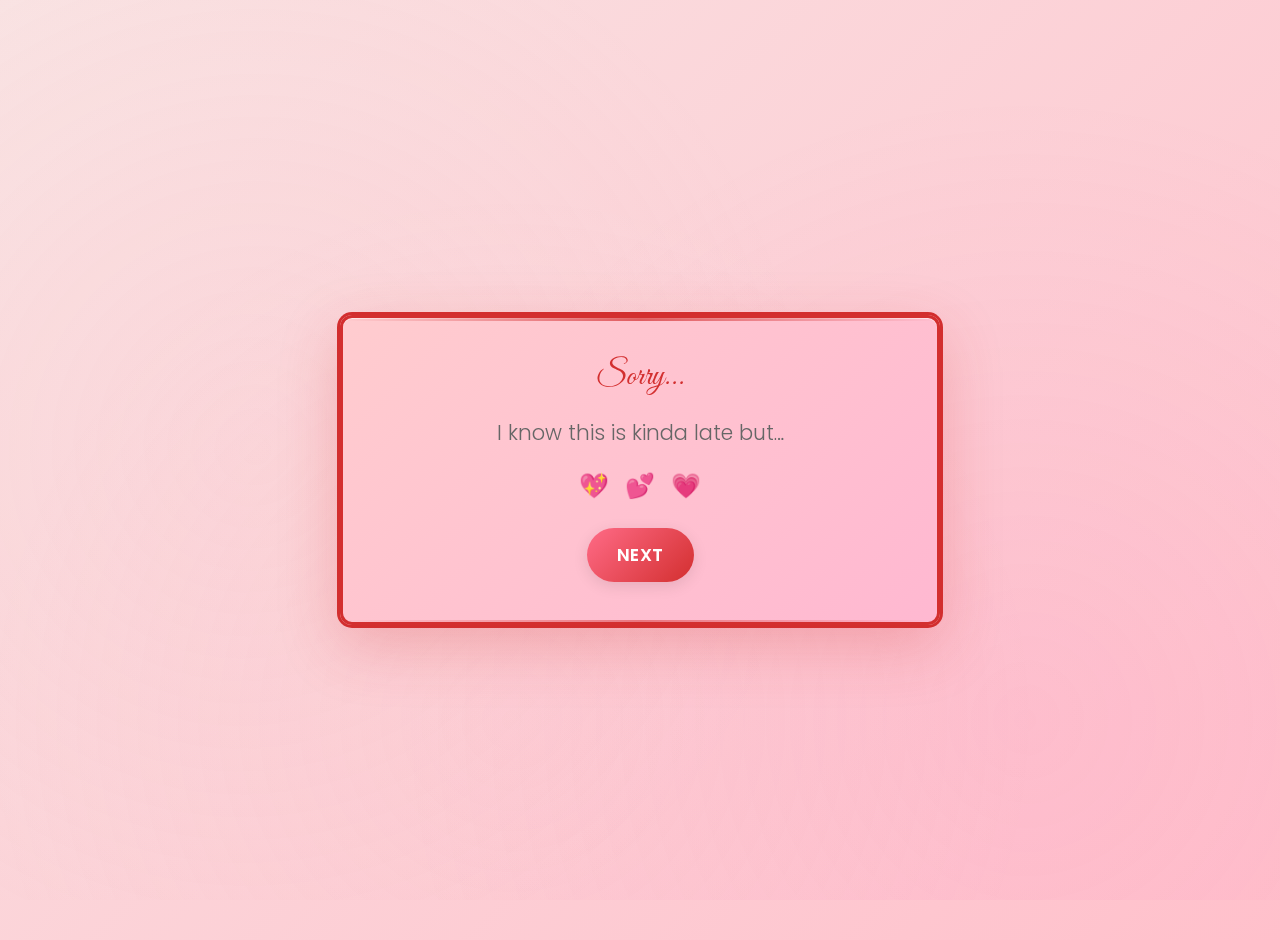
<file: page1.html>
<!DOCTYPE html>
<html lang="en">
<head>
    <meta charset="UTF-8">
    <meta name="viewport" content="width=device-width, initial-scale=1.0">
    <title>Intro - Valentine's Day</title>
    <link rel="stylesheet" href="styles.css">
</head>
<body class="page-1">
    <div class="container">
        <div class="page-content">
            <h1 class="script-title">Sorry...</h1>
            <p class="message-text">I know this is kinda late but…</p>
            <div class="decorative-hearts">
                <span class="heart">💖</span>
                <span class="heart">💕</span>
                <span class="heart">💗</span>
            </div>
            <button class="primary-button" onclick="navigateTo('page2.html')">Next</button>
        </div>
    </div>
    <script src="script.js"></script>
</body>
</html>
</file>
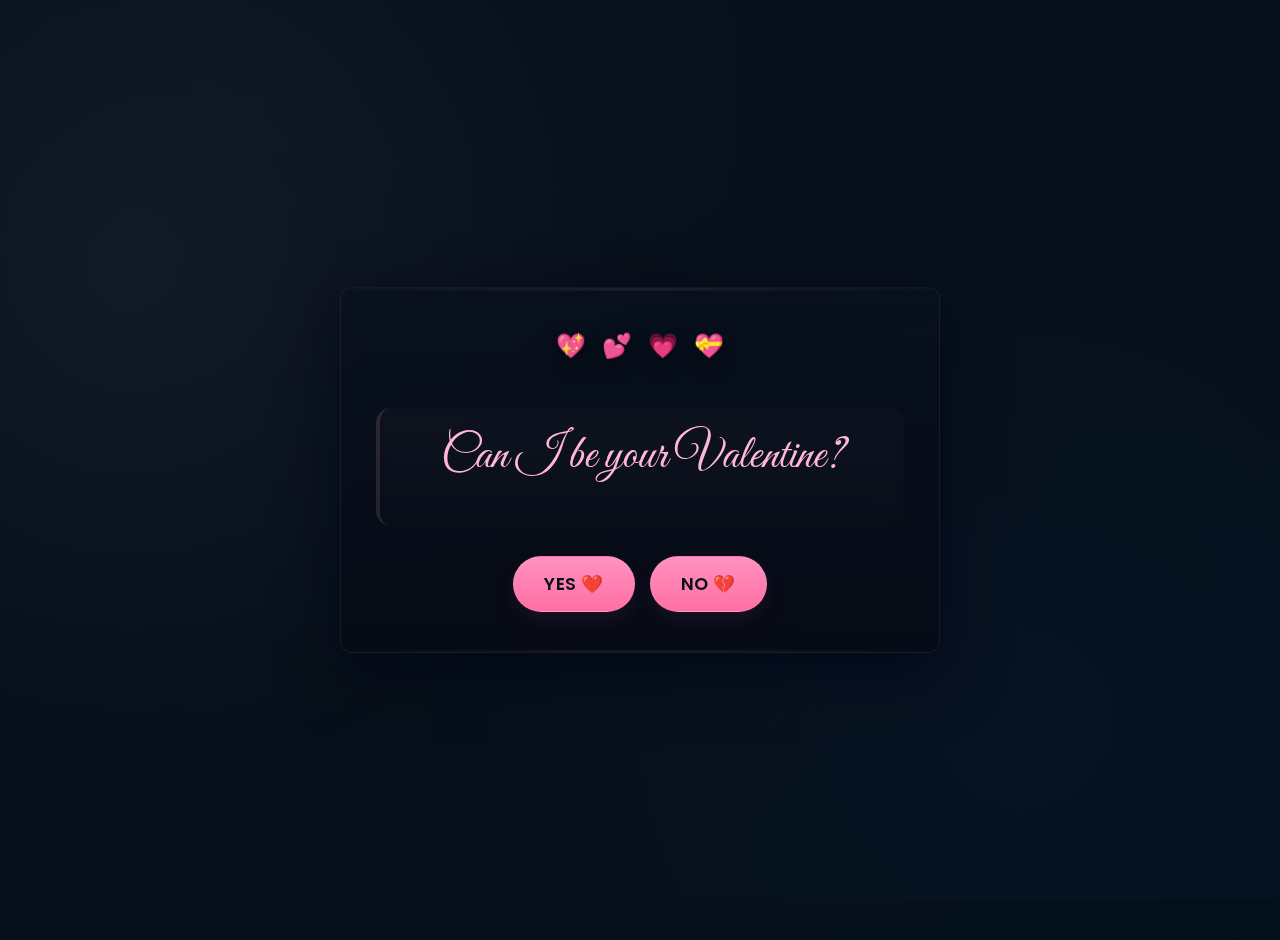
<file: page2.html>
<!DOCTYPE html>
<html lang="en">
<head>
    <meta charset="UTF-8">
    <meta name="viewport" content="width=device-width, initial-scale=1.0">
    <title>The Question - Valentine's Day</title>
    <link rel="stylesheet" href="styles.css">
</head>
<body class="page-2 dark">
    <div class="container">
        <div class="page-content">
            <div class="decorative-hearts floating">
                <span class="heart">💖</span>
                <span class="heart">💕</span>
                <span class="heart">💗</span>
                <span class="heart">💝</span>
            </div>
            <div class="question-container">
                <h1 class="script-title main-question">Can I be your Valentine?</h1>
            </div>
            <div class="button-group">
                <button class="yes-button primary-button" onclick="navigateTo('flower.html')">Yes ❤️</button>
                <button class="no-button primary-button" onclick="navigateTo('page3.html')">No 💔</button>
            </div>
        </div>
    </div>
    <script src="script.js"></script>
</body>
</html>
</file>
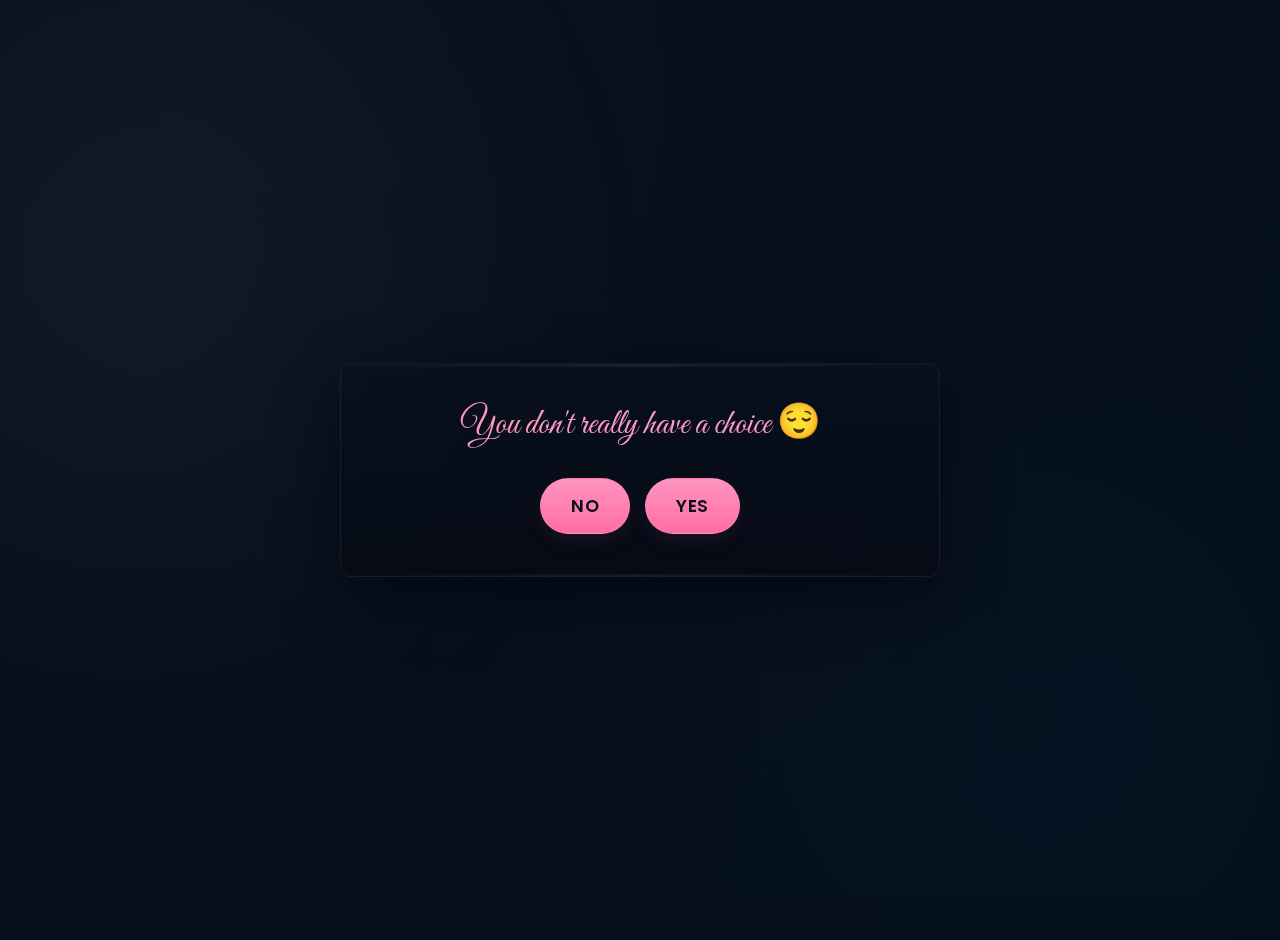
<file: page7.html>
<!DOCTYPE html>
<html lang="en">
<head>
    <meta charset="UTF-8">
    <meta name="viewport" content="width=device-width, initial-scale=1.0">
    <title>Playful Trick - Valentine's Day</title>
    <link rel="stylesheet" href="styles.css">
</head>
<body class="page-7 dark">
    <div class="container">
        <div class="page-content">
            <h1 class="script-title playful-title">You don't really have a choice 😌</h1>
            <div class="button-group trick-buttons">
                <button class="no-button primary-button tricky-no" id="trickNo" onclick="trickNoButton()">No</button>
                <button class="yes-button primary-button" onclick="navigateTo('flower.html')">Yes</button>
            </div>
        </div>
    </div>
    <script src="script.js"></script>
</body>
</html>
</file>
<file: styles.css>
@import url('https://fonts.googleapis.com/css2?family=Great+Vibes:wght@400&display=swap');
@import url('https://fonts.googleapis.com/css2?family=Poppins:wght@300;400;600;700&display=swap');

* {
    margin: 0;
    padding: 0;
    box-sizing: border-box;
}

:root {
    --color-primary-pink: #ffb3d9;
    --color-soft-pink: #f9e3e3;
    --color-light-pink: #ffe8f0;
    --color-dark-pink: #d32f2f;
    --color-cream: #fff5f5;
    --color-white: #ffffff;
    --color-red: #e74c3c;
    --color-gold: #ffd700;
    --duration: 0.6s;
    font-family: 'Poppins', sans-serif;
}

body {
    display: flex;
    justify-content: center;
    align-items: center;
    min-height: 100vh;
    width: 100%;
    margin: 0;
    padding: 20px;
    font-family: 'Poppins', sans-serif;
    background: linear-gradient(135deg, var(--color-soft-pink) 0%, var(--color-light-pink) 100%);
    overflow-x: hidden;
    position: relative;
}

body::before {
    content: '';
    position: fixed;
    top: 0;
    left: 0;
    right: 0;
    bottom: 0;
    background-image: 
        radial-gradient(circle at 20% 50%, rgba(255, 192, 203, 0.1) 0%, transparent 50%),
        radial-gradient(circle at 80% 80%, rgba(255, 105, 180, 0.1) 0%, transparent 50%),
        radial-gradient(circle at 40% 80%, rgba(255, 182, 193, 0.1) 0%, transparent 50%);
    pointer-events: none;
    z-index: 1;
}

.container {
    width: 100%;
    max-width: 600px;
    display: flex;
    justify-content: center;
    align-items: center;
    min-height: 100vh;
    position: relative;
    z-index: 2;
}

.page-content {
    width: 100%;
    text-align: center;
    animation: fadeIn var(--duration) ease-in;
    padding: 40px 35px;
    background: linear-gradient(135deg, #ffcccf 0%, #ffb8d1 100%);
    border-radius: 12px;
    box-shadow: 0 20px 60px rgba(211, 47, 47, 0.25), inset 0 1px 0 rgba(255, 255, 255, 0.6), 0 0 0 3px var(--color-dark-pink);
    backdrop-filter: blur(10px);
    border: 3px solid var(--color-dark-pink);
    position: relative;
    overflow: visible;
}

.page-content::before {
    content: '';
    position: absolute;
    top: 0;
    left: 0;
    right: 0;
    height: 3px;
    background: linear-gradient(90deg, transparent, rgba(211, 47, 47, 0.7), transparent);
    border-radius: 12px 12px 0 0;
}

.page-content::after {
    content: '';
    position: absolute;
    bottom: 0;
    left: 0;
    right: 0;
    height: 2px;
    background: linear-gradient(90deg, transparent, rgba(211, 47, 47, 0.5), transparent);
    border-radius: 0 0 12px 12px;
}

/* ==================== ANIMATIONS ==================== */

@keyframes fadeIn {
    from {
        opacity: 0;
    }
    to {
        opacity: 1;
    }
}

@keyframes slideUp {
    from {
        opacity: 0;
        transform: translateY(30px);
    }
    to {
        opacity: 1;
        transform: translateY(0);
    }
}

@keyframes float {
    0%, 100% {
        transform: translateY(0px);
    }
    50% {
        transform: translateY(-15px);
    }
}

@keyframes spin {
    from {
        transform: rotate(0deg);
    }
    to {
        transform: rotate(360deg);
    }
}

@keyframes pulse {
    0%, 100% {
        transform: scale(1);
        opacity: 1;
    }
    50% {
        transform: scale(1.1);
        opacity: 0.7;
    }
}

@keyframes sparkle {
    0% {
        opacity: 0;
        transform: scale(0) rotate(0deg);
    }
    50% {
        opacity: 1;
    }
    100% {
        opacity: 0;
        transform: scale(1) rotate(360deg);
    }
}

@keyframes shake {
    0%, 100% {
        transform: translateX(0);
    }
    25% {
        transform: translateX(-5px);
    }
    75% {
        transform: translateX(5px);
    }
}

@keyframes floatingEnvelope {
    0%, 100% {
        transform: translateY(0px) rotateZ(-5deg);
    }
    50% {
        transform: translateY(-20px) rotateZ(0deg);
    }
}

@keyframes openEnvelope {
    0% {
        transform: rotateX(0deg);
    }
    100% {
        transform: rotateX(90deg);
    }
}

@keyframes letterSlideIn {
    0% {
        transform: translateY(50px) rotateX(-90deg);
        opacity: 0;
    }
    100% {
        transform: translateY(0) rotateX(0deg);
        opacity: 1;
    }
}

@keyframes fallingHearts {
    0% {
        transform: translateY(-10vh) scale(1) rotateZ(0deg);
        opacity: 1;
    }
    100% {
        transform: translateY(100vh) scale(0.3) rotateZ(360deg);
        opacity: 0;
    }
}

@keyframes pop {
    0% {
        transform: scale(1);
    }
    50% {
        transform: scale(1.3);
    }
    100% {
        transform: scale(0);
        opacity: 0;
    }
}

/* ==================== TYPOGRAPHY ==================== */

h1 {
    font-size: 2.8rem;
    font-weight: 600;
    margin-bottom: 30px;
    line-height: 1.2;
    animation: slideUp var(--duration) ease-out;
}

.script-title {
    font-family: 'Great Vibes', cursive;
    font-size: 3.5rem;
    font-weight: 400;
    color: var(--color-dark-pink);
    margin-bottom: 20px;
}

.main-question {
    color: var(--color-dark-pink);
    font-size: 3rem;
}

.sad-title {
    color: #c62828;
}

.sad-title.dramatic {
    color: #7d0000;
    font-size: 2.5rem;
}

.warm-title {
    color: var(--color-dark-pink);
}

.playful-title {
    color: #d32f2f;
    font-size: 2.2rem;
}

.yes-word {
    font-size: 5rem;
    color: var(--color-gold);
    text-shadow: 2px 2px 4px rgba(0, 0, 0, 0.1);
}

.celebration {
    font-size: 2.8rem;
    color: var(--color-dark-pink);
}

.message-text {
    font-size: 1.3rem;
    color: #666;
    margin-bottom: 20px;
    font-weight: 300;
    animation: slideUp calc(var(--duration) * 1.2) ease-out;
}

.question-container {
    background: linear-gradient(135deg, rgba(255, 182, 193, 0.2) 0%, rgba(255, 192, 203, 0.2) 100%);
    padding: 20px 25px;
    border-radius: 15px;
    margin: 20px 0 25px 0;
    border-left: 4px solid var(--color-dark-pink);
    box-shadow: inset 0 2px 8px rgba(0, 0, 0, 0.05);
}

.celebration-message {
    font-size: 1.5rem;
    color: var(--color-dark-pink);
    margin-top: 20px;
    font-weight: 400;
}

.happy-message {
    font-size: 1.2rem;
    color: #666;
    margin-top: 20px;
    font-weight: 300;
}

/* ==================== DECORATIONS ==================== */

.heart {
    display: inline-block;
    font-size: 1.5rem;
    margin: 0 8px;
    animation: float 3s ease-in-out infinite;
}

.heart:nth-child(2) {
    animation-delay: 0.5s;
}

.heart:nth-child(3) {
    animation-delay: 1s;
}

.heart:nth-child(4) {
    animation-delay: 1.5s;
}

.heart:nth-child(5) {
    animation-delay: 2s;
}

.heart:nth-child(6) {
    animation-delay: 2.5s;
}

.heart:nth-child(7) {
    animation-delay: 3s;
}

.heart:nth-child(8) {
    animation-delay: 3.5s;
}

.decorative-hearts {
    display: flex;
    justify-content: center;
    flex-wrap: wrap;
    margin-bottom: 20px;
    min-height: 40px;
}

.decorative-hearts.floating {
    position: relative;
    margin-bottom: 40px;
}

.gif-container {
    margin: 30px 0;
    animation: slideUp calc(var(--duration) * 1.5) ease-out;
}

.gif-container img,
.gif_container img {
    max-width: 100%;
    height: auto;
    border-radius: 15px;
    box-shadow: 0 8px 30px rgba(211, 47, 47, 0.2);
    max-height: 300px;
    object-fit: cover;
}

/* ==================== ENVELOPE STYLES ==================== */

.envelope-container {
    perspective: 1000px;
    position: relative;
    width: 280px;
    height: 200px;
    margin: 40px auto;
    cursor: pointer;
    animation: floatingEnvelope 3s ease-in-out infinite;
    transition: all 0.8s cubic-bezier(0.68, -0.55, 0.265, 1.55);
}

.envelope-container.zoomed {
    width: 500px;
    height: 380px;
    margin: 20px auto;
    z-index: 10;
}

.envelope {
    position: relative;
    width: 100%;
    height: 100%;
    transition: transform 0.8s cubic-bezier(0.68, -0.55, 0.265, 1.55);
    transform-style: preserve-3d;
}

.envelope.open {
    transform: rotateX(180deg) scale(1.05);
}

.envelope-front {
    position: absolute;
    top: 0;
    left: 0;
    width: 100%;
    height: 100%;
    background: linear-gradient(135deg, #ffc0cb 0%, #ffb3d9 100%);
    border: 3px solid var(--color-dark-pink);
    border-radius: 8px;
    backface-visibility: hidden;
    display: flex;
    align-items: center;
    justify-content: center;
    box-shadow: 0 8px 25px rgba(211, 47, 47, 0.3);
    z-index: 2;
}

.envelope-front::before {
    content: '✉️';
    font-size: 4rem;
    animation: pulse 1.5s ease-in-out infinite;
}

.envelope-back {
    position: absolute;
    top: 0;
    left: 0;
    width: 100%;
    height: 100%;
    background: linear-gradient(135deg, #fff5f5 0%, #ffe8f0 100%);
    border: 3px solid var(--color-dark-pink);
    border-radius: 8px;
    transform: rotateX(180deg);
    backface-visibility: hidden;
    padding: 20px;
    box-shadow: inset 0 2px 10px rgba(0, 0, 0, 0.1), 0 8px 25px rgba(211, 47, 47, 0.2);
    overflow-y: auto;
    display: flex;
    align-items: center;
    justify-content: center;
    z-index: 1;
}

.letter-content {
    font-family: 'Poppins', sans-serif;
    font-size: 1.25rem;
    font-weight: 500;
    color: var(--color-dark-pink);
    line-height: 1.8;
    text-align: center;
    animation: letterSlideIn 0.8s ease-out;
    word-wrap: break-word;
    width: 100%;
}

.envelope-click-hint {
    text-align: center;
    font-size: 0.85rem;
    color: #c62828;
    margin-top: 12px;
    font-weight: 500;
}

.sparkles {
    position: relative;
    height: 100px;
    margin: 30px 0;
}

.sparkles::before,
.sparkles::after {
    content: '✨';
    position: absolute;
    font-size: 2rem;
    animation: sparkle 2s ease-in-out infinite;
}

.sparkles::before {
    left: 10%;
    animation-delay: 0s;
}

.sparkles::after {
    right: 10%;
    animation-delay: 0.5s;
}

/* ==================== BUTTONS ==================== */

.button-group,
.buttons {
    display: flex;
    gap: 15px;
    justify-content: center;
    flex-wrap: wrap;
    margin-top: 30px;
    animation: slideUp calc(var(--duration) * 1.5) ease-out;
}

.primary-button,
.yes-button,
.no-button {
    padding: 14px 30px;
    font-size: 1.1rem;
    font-weight: 600;
    border: none;
    border-radius: 50px;
    cursor: pointer;
    transition: all 0.3s ease;
    font-family: 'Poppins', sans-serif;
    text-transform: uppercase;
    letter-spacing: 0.5px;
    box-shadow: 0 4px 15px rgba(0, 0, 0, 0.1);
}

.yes-button {
    background: linear-gradient(135deg, #ff6b87 0%, #d32f2f 100%);
    color: white;
}

.yes-button:hover {
    transform: translateY(-3px);
    box-shadow: 0 6px 20px rgba(211, 47, 47, 0.4);
}

.yes-button:active {
    transform: translateY(-1px);
}

.no-button {
    background: linear-gradient(135deg, #ff9999 0%, #ffb3b3 100%);
    color: white;
}

.no-button:hover {
    transform: translateY(-3px);
    box-shadow: 0 6px 20px rgba(211, 47, 47, 0.3);
}

.no-button:active {
    transform: translateY(-1px);
}

.maybe-button {
    background: linear-gradient(135deg, #ffd699 0%, #ffb84d 100%);
    color: white;
}

.maybe-button:hover {
    transform: translateY(-3px);
    box-shadow: 0 6px 20px rgba(255, 152, 0, 0.4);
}

.maybe-button:active {
    transform: translateY(-1px);
}

.primary-button {
    background: linear-gradient(135deg, #ff6b87 0%, #d32f2f 100%);
    color: white;
}

.primary-button:hover {
    transform: translateY(-3px);
    box-shadow: 0 6px 20px rgba(211, 47, 47, 0.4);
}

.primary-button:active {
    transform: translateY(-1px);
}

.tricky-no {
    transition: all 0.3s ease;
}

.tricky-no:hover {
    position: relative;
    left: 100px;
    opacity: 0.3;
}

.tricky-no:hover {
    cursor: not-allowed;
}

/* ==================== PAGE-SPECIFIC STYLES ==================== */

/* Page 1 */
.page-1 {
    background: linear-gradient(135deg, var(--color-soft-pink) 0%, #ffc0cb 100%);
}

.page-1 h1 {
    font-size: 2rem;
}

/* Page 2 */
.page-2 {
    background: linear-gradient(135deg, var(--color-light-pink) 0%, var(--color-primary-pink) 100%);
}

/* Page 3 */
.page-3 {
    background: linear-gradient(135deg, #f5d5d5 0%, #e8bfbf 100%);
}

/* Page 4 */
.page-4 {
    background: linear-gradient(135deg, var(--color-light-pink) 0%, #ffd4e5 100%);
}

/* Page 5 */
.page-5 {
    background: linear-gradient(135deg, #d3d3d3 0%, #a9a9a9 100%);
}

.page-5 h1 {
    color: #666;
}

/* Page 6 */
.page-6 {
    background: linear-gradient(135deg, #ffe0f0 0%, #ffb3d9 100%);
}

/* Page 7 */
.page-7 {
    background: linear-gradient(135deg, var(--color-light-pink) 0%, #fff0f5 100%);
}

.trick-buttons {
    position: relative;
    min-height: 60px;
    align-items: center;
}

/* Page 8 */
.page-8 {
    background: linear-gradient(135deg, #ff6b87 0%, #ff9fb2 100%);
}

.page-8 .page-content {
    animation: fadeIn 2s ease-in;
}

.page-8 .yes-word {
    animation: pulse 1.5s ease-in-out infinite;
    text-shadow: 0 0 20px rgba(255, 215, 0, 0.5);
}

/* Page 8 adjustments: smaller YES and celebration gif */
.page-8 .yes-word {
    font-size: 3rem;
    letter-spacing: 2px;
}

.page-8 .celebrate-gif {
    margin-top: 18px;
    display: flex;
    justify-content: center;
    align-items: center;
}

.page-8 .celebrate-gif img {
    width: 260px;
    max-width: 90%;
    height: auto;
    border-radius: 12px;
    box-shadow: 0 12px 30px rgba(0,0,0,0.15);
}

/* Page 9 */
.page-9 {
    background: linear-gradient(135deg, #ff6b87 0%, #ffb3d9 100%);
    overflow: hidden;
}

.page-9 .heart {
    font-size: 2rem;
}

.falling-hearts {
    position: fixed;
    top: 0;
    left: 0;
    width: 100%;
    height: 100%;
    pointer-events: none;
    overflow: hidden;
    z-index: 1;
}

.falling-heart {
    position: absolute;
    font-size: 2rem;
    animation: fallingHearts linear;
}

.falling-heart:nth-child(1) { left: 5%; animation-duration: 4s; animation-delay: 0s; }
.falling-heart:nth-child(2) { left: 15%; animation-duration: 5s; animation-delay: 0.5s; }
.falling-heart:nth-child(3) { left: 25%; animation-duration: 6s; animation-delay: 1s; }
.falling-heart:nth-child(4) { left: 35%; animation-duration: 4.5s; animation-delay: 1.5s; }
.falling-heart:nth-child(5) { left: 45%; animation-duration: 5.5s; animation-delay: 2s; }
.falling-heart:nth-child(6) { left: 55%; animation-duration: 5s; animation-delay: 0.8s; }
.falling-heart:nth-child(7) { left: 65%; animation-duration: 6s; animation-delay: 1.2s; }
.falling-heart:nth-child(8) { left: 75%; animation-duration: 4.5s; animation-delay: 1.8s; }
.falling-heart:nth-child(9) { left: 85%; animation-duration: 5.5s; animation-delay: 0.3s; }
.falling-heart:nth-child(10) { left: 95%; animation-duration: 5s; animation-delay: 1.5s; }

/* Bouquet styles for page9 */
.bouquet-area {
    display: flex;
    flex-direction: column;
    align-items: center;
    gap: 18px;
    margin: 10px 0 30px 0;
    z-index: 3;
}

.bouquet-container {
    width: 320px;
    max-width: 86%;
    border-radius: 14px;
    overflow: hidden;
    box-shadow: 0 18px 50px rgba(0,0,0,0.18);
    transform-origin: center bottom;
    animation: bouquetFloat 4s ease-in-out infinite;
}

.bouquet-container img {
    display: block;
    width: 100%;
    height: auto;
    object-fit: cover;
}

.bouquet-message {
    font-family: 'Poppins', sans-serif;
    color: var(--color-dark-pink);
    font-size: 1.15rem;
    text-align: center;
    background: rgba(255,255,255,0.6);
    padding: 14px 18px;
    border-radius: 12px;
    border: 2px solid rgba(211,47,47,0.12);
    max-width: 600px;
}

@keyframes bouquetFloat {
    0% { transform: translateY(0) scale(1); }
    50% { transform: translateY(-14px) scale(1.02); }
    100% { transform: translateY(0) scale(1); }
}

/* ==================== RESPONSIVE DESIGN ==================== */

@media (max-width: 768px) {
    body {
        padding: 15px;
    }

    .page-content {
        padding: 30px 25px;
    }

    h1 {
        font-size: 2rem;
    }

    .script-title {
        font-size: 2.5rem;
    }

    .main-question {
        font-size: 2rem;
    }

    .yes-word {
        font-size: 3.5rem;
    }

    .celebration {
        font-size: 2rem;
    }

    .message-text {
        font-size: 1.1rem;
    }

    .primary-button,
    .yes-button,
    .no-button {
        padding: 12px 24px;
        font-size: 1rem;
        width: 100%;
    }

    .button-group,
    .buttons {
        flex-direction: column;
        gap: 12px;
    }

    .button-group.trick-buttons {
        flex-direction: row;
    }

    .tricky-no:hover {
        left: 50px;
    }

    .gif-container img,
    .gif_container img {
        max-height: 250px;
    }

    .heart {
        font-size: 1.2rem;
        margin: 0 5px;
    }

    .sad-title.dramatic {
        font-size: 1.8rem;
    }

    .playful-title {
        font-size: 1.8rem;
    }

    .envelope-container {
        width: 240px;
        height: 170px;
    }

    .envelope-container.zoomed {
        width: 420px;
        height: 310px;
    }

    .envelope-front::before {
        font-size: 3rem;
    }

    .letter-content {
        font-size: 0.95rem;
    }
}

@media (max-width: 480px) {
    body {
        padding: 10px;
    }

    h1 {
        font-size: 1.6rem;
    }

    .script-title {
        font-size: 2rem;
    }

    .main-question {
        font-size: 1.6rem;
    }

    .yes-word {
        font-size: 2.5rem;
    }

    .celebration {
        font-size: 1.6rem;
    }

    .message-text {
        font-size: 1rem;
    }

    .celebration-message {
        font-size: 1.2rem;
    }

    .happy-message {
        font-size: 1rem;
    }

    .primary-button,
    .yes-button,
    .no-button {
        padding: 12px 20px;
        font-size: 0.95rem;
    }

    .button-group,
    .buttons {
        gap: 10px;
    }

    .gif-container img,
    .gif_container img {
        max-height: 200px;
    }

    .heart {
        font-size: 1rem;
        margin: 0 3px;
    }

    .tricky-no:hover {
        left: 30px;
    }

    .decorative-hearts {
        margin-bottom: 15px;
    }

    .page-content {
        padding: 20px 15px;
    }

    .envelope-container {
        width: 200px;
        height: 140px;
    }

    .envelope-container.zoomed {
        width: 300px;
        height: 220px;
    }

    .envelope-front::before {
        font-size: 2.5rem;
    }

    .letter-content {
        font-size: 0.85rem;
        padding: 15px;
    }

    .envelope-click-hint {
        font-size: 0.8rem;
    }
}

/* Smooth page transitions */
.page-content {
    transition: all 0.4s ease;
}

/* Touch-friendly adjustments */
@media (hover: none) and (pointer: coarse) {
    .primary-button:active,
    .yes-button:active,
    .no-button:active {
        transform: scale(0.95);
    }

    .tricky-no:active {
        left: 50px;
    }
}

/* ==================== NIGHT / DARK THEME ==================== */
body.dark {
    background: radial-gradient(circle at 20% 10%, #0b1220 0%, #07101a 40%, #03101a 100%);
    color: #dbeafe;
}

body.dark::before {
    background-image: 
        radial-gradient(circle at 10% 30%, rgba(148,163,184,0.06) 0%, transparent 40%),
        radial-gradient(circle at 80% 80%, rgba(99,102,241,0.04) 0%, transparent 50%);
}

body.dark .page-content {
    background: linear-gradient(180deg, rgba(8,16,30,0.75), rgba(6,10,20,0.85));
    border: 1px solid rgba(255, 182, 193, 0.08);
    box-shadow: 0 20px 60px rgba(2,6,23,0.7), inset 0 1px 0 rgba(255,255,255,0.02);
}

body.dark .script-title,
body.dark .main-question,
body.dark .celebration {
    color: #ffb6d9;
}

body.dark .playful-title {
    color: #ff98c3;
}

body.dark .message-text,
body.dark .happy-message {
    color: #a9b3c7;
}

body.dark .page-content::before,
body.dark .page-content::after {
    background: linear-gradient(90deg, transparent, rgba(255,182,193,0.08), transparent);
}

body.dark .primary-button {
    background: linear-gradient(180deg, #ff92bf 0%, #ff6fa3 100%);
    color: #071018;
    border: 1px solid rgba(255,255,255,0.06);
    box-shadow: 0 8px 20px rgba(255,105,180,0.08);
}

body.dark .primary-button:hover {
    filter: brightness(1.05);
}

body.dark .decorative-hearts .heart {
    text-shadow: 0 6px 18px rgba(0,0,0,0.6);
}

/* ensure contrast for small decorative elements */
body.dark .question-container {
    background: linear-gradient(180deg, rgba(255,182,193,0.03), rgba(255,182,193,0.01));
    border-left-color: rgba(255,182,193,0.12);
}

/* fallback link/interactive colors */
body.dark a, body.dark .link {
    color: #ffd6eb;
}
</file>
